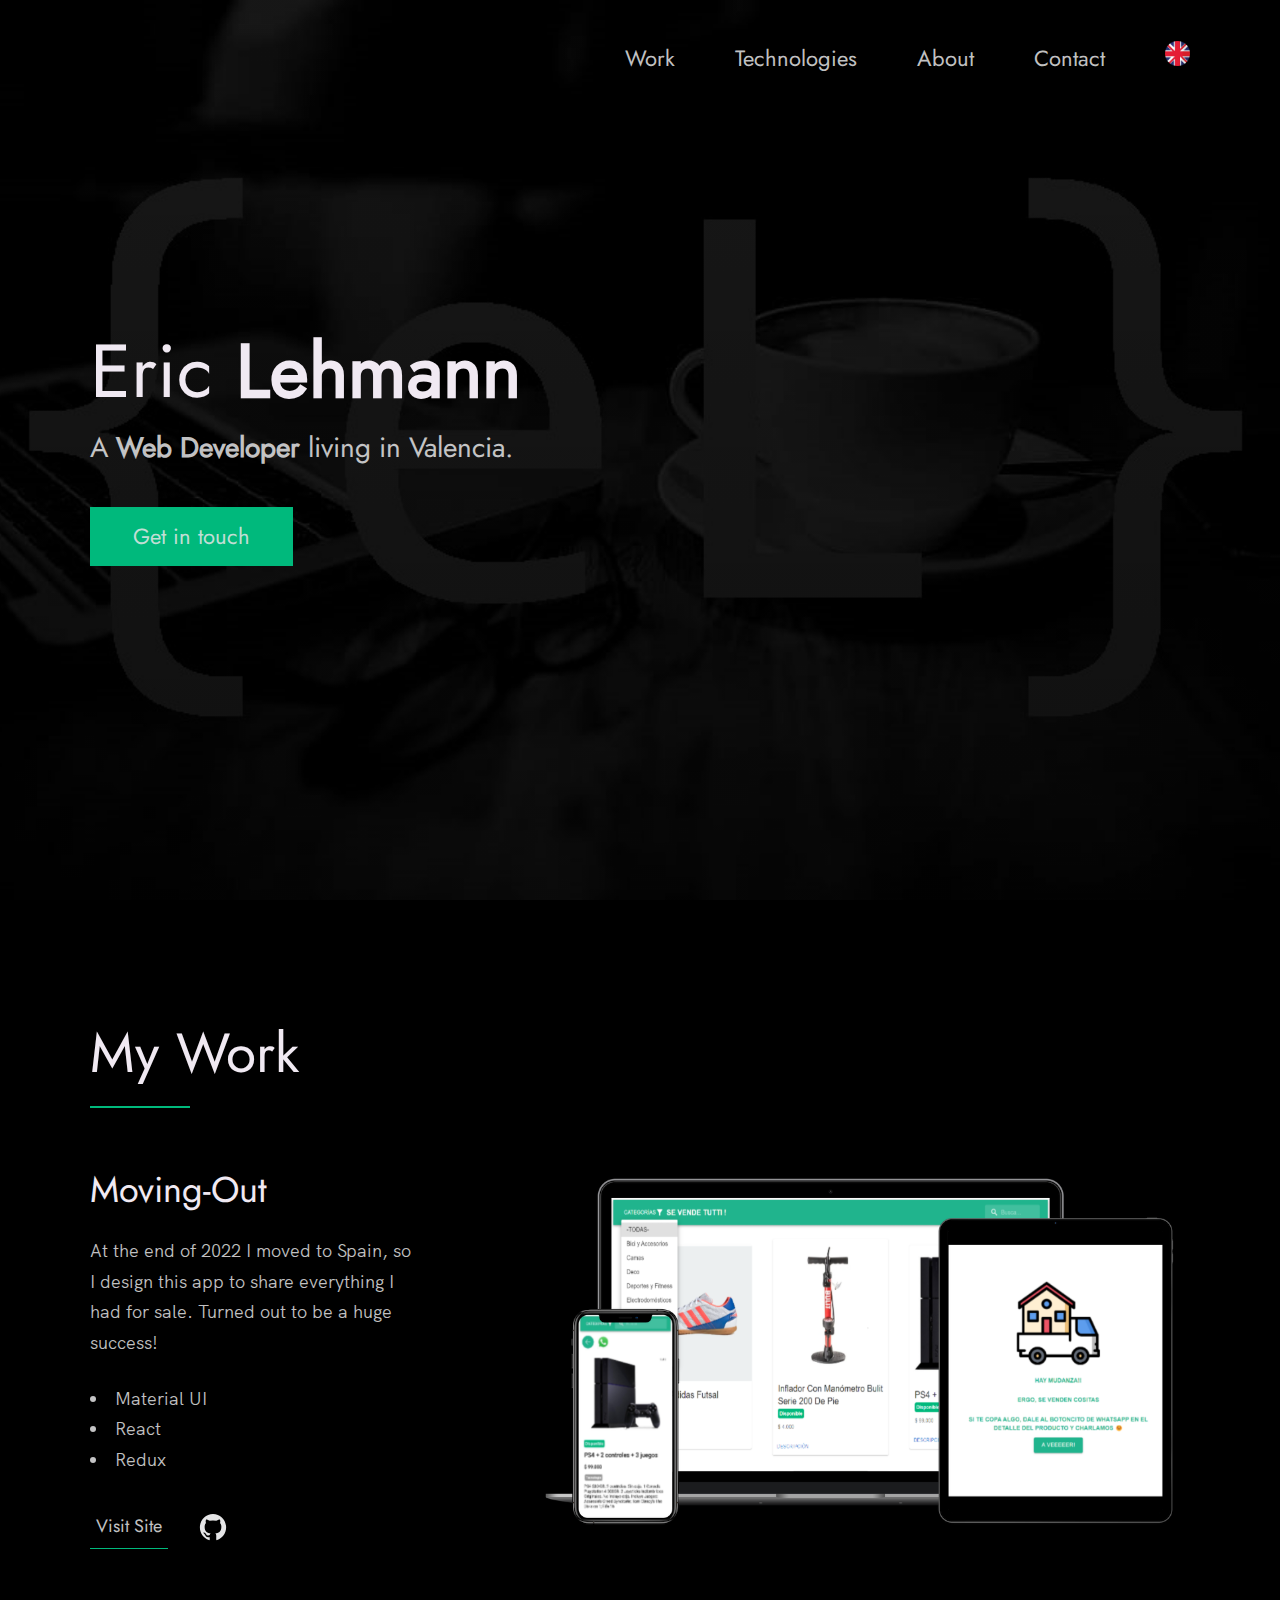
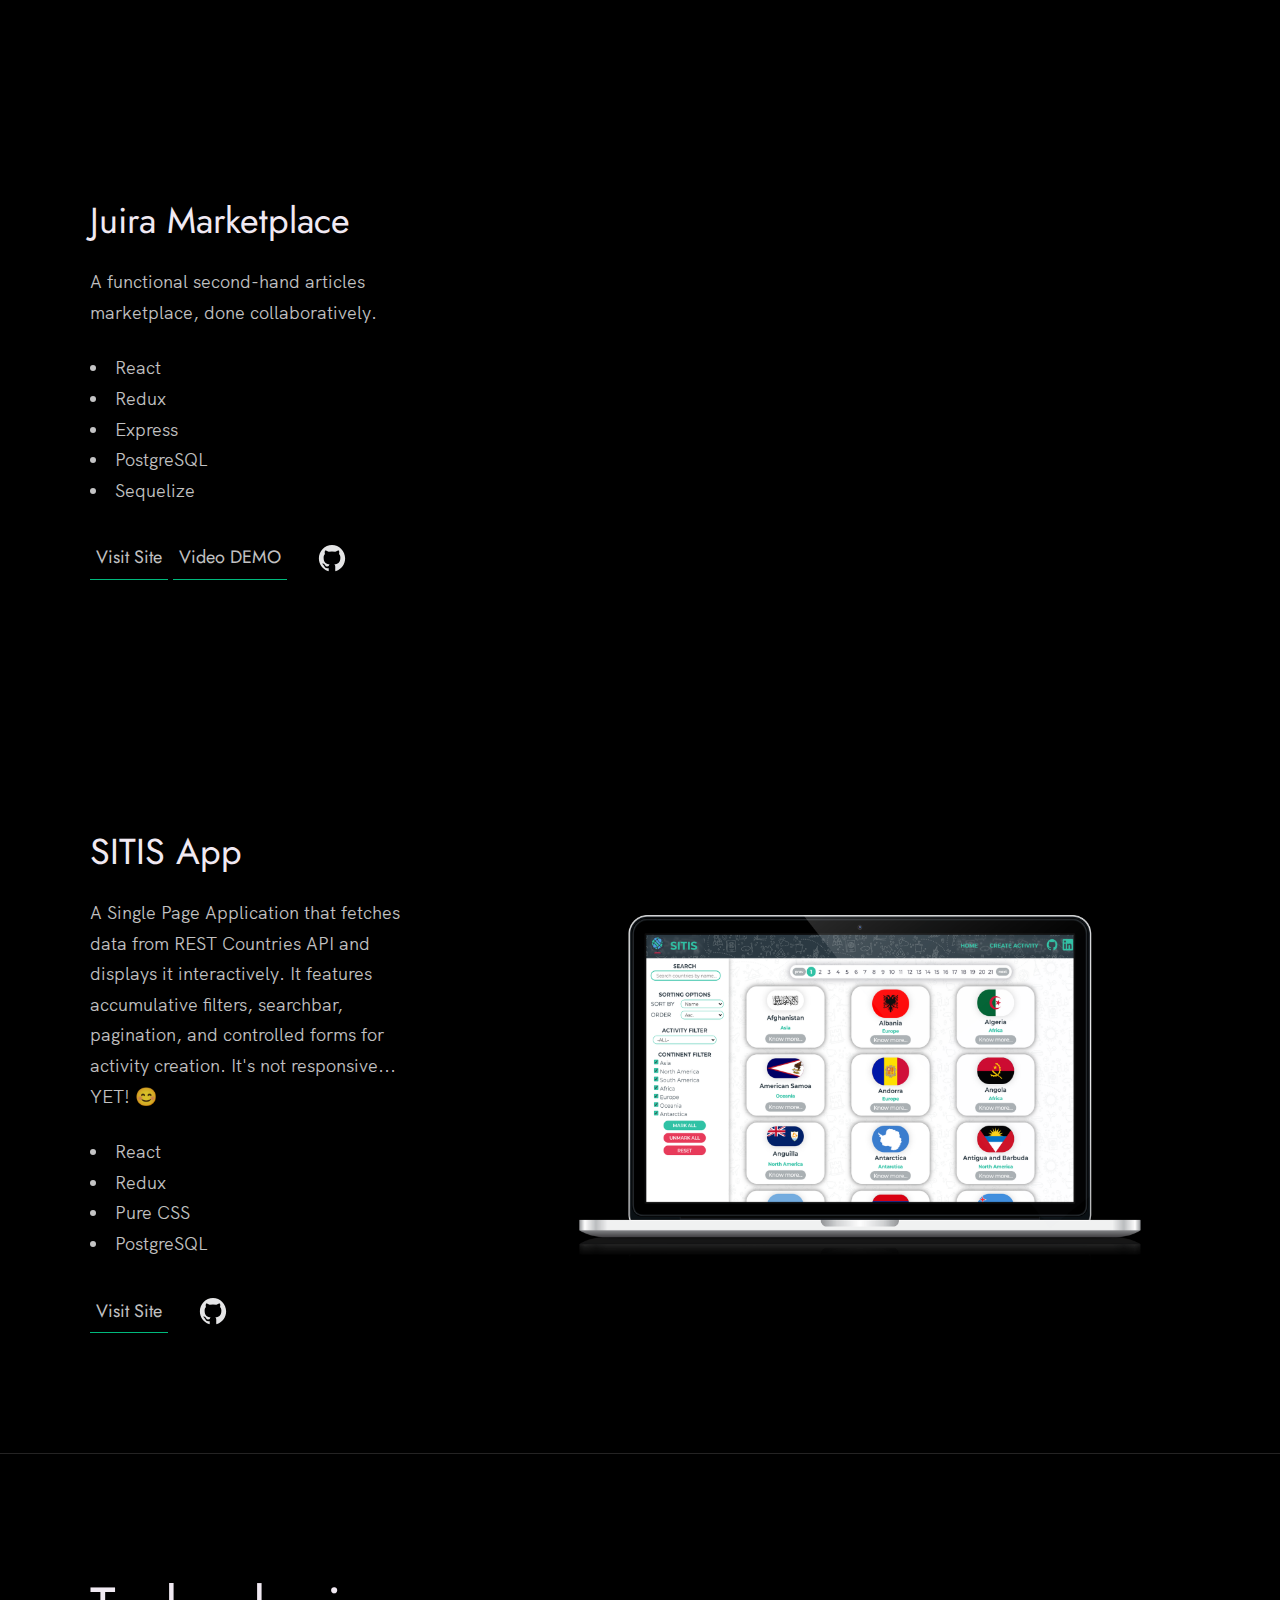
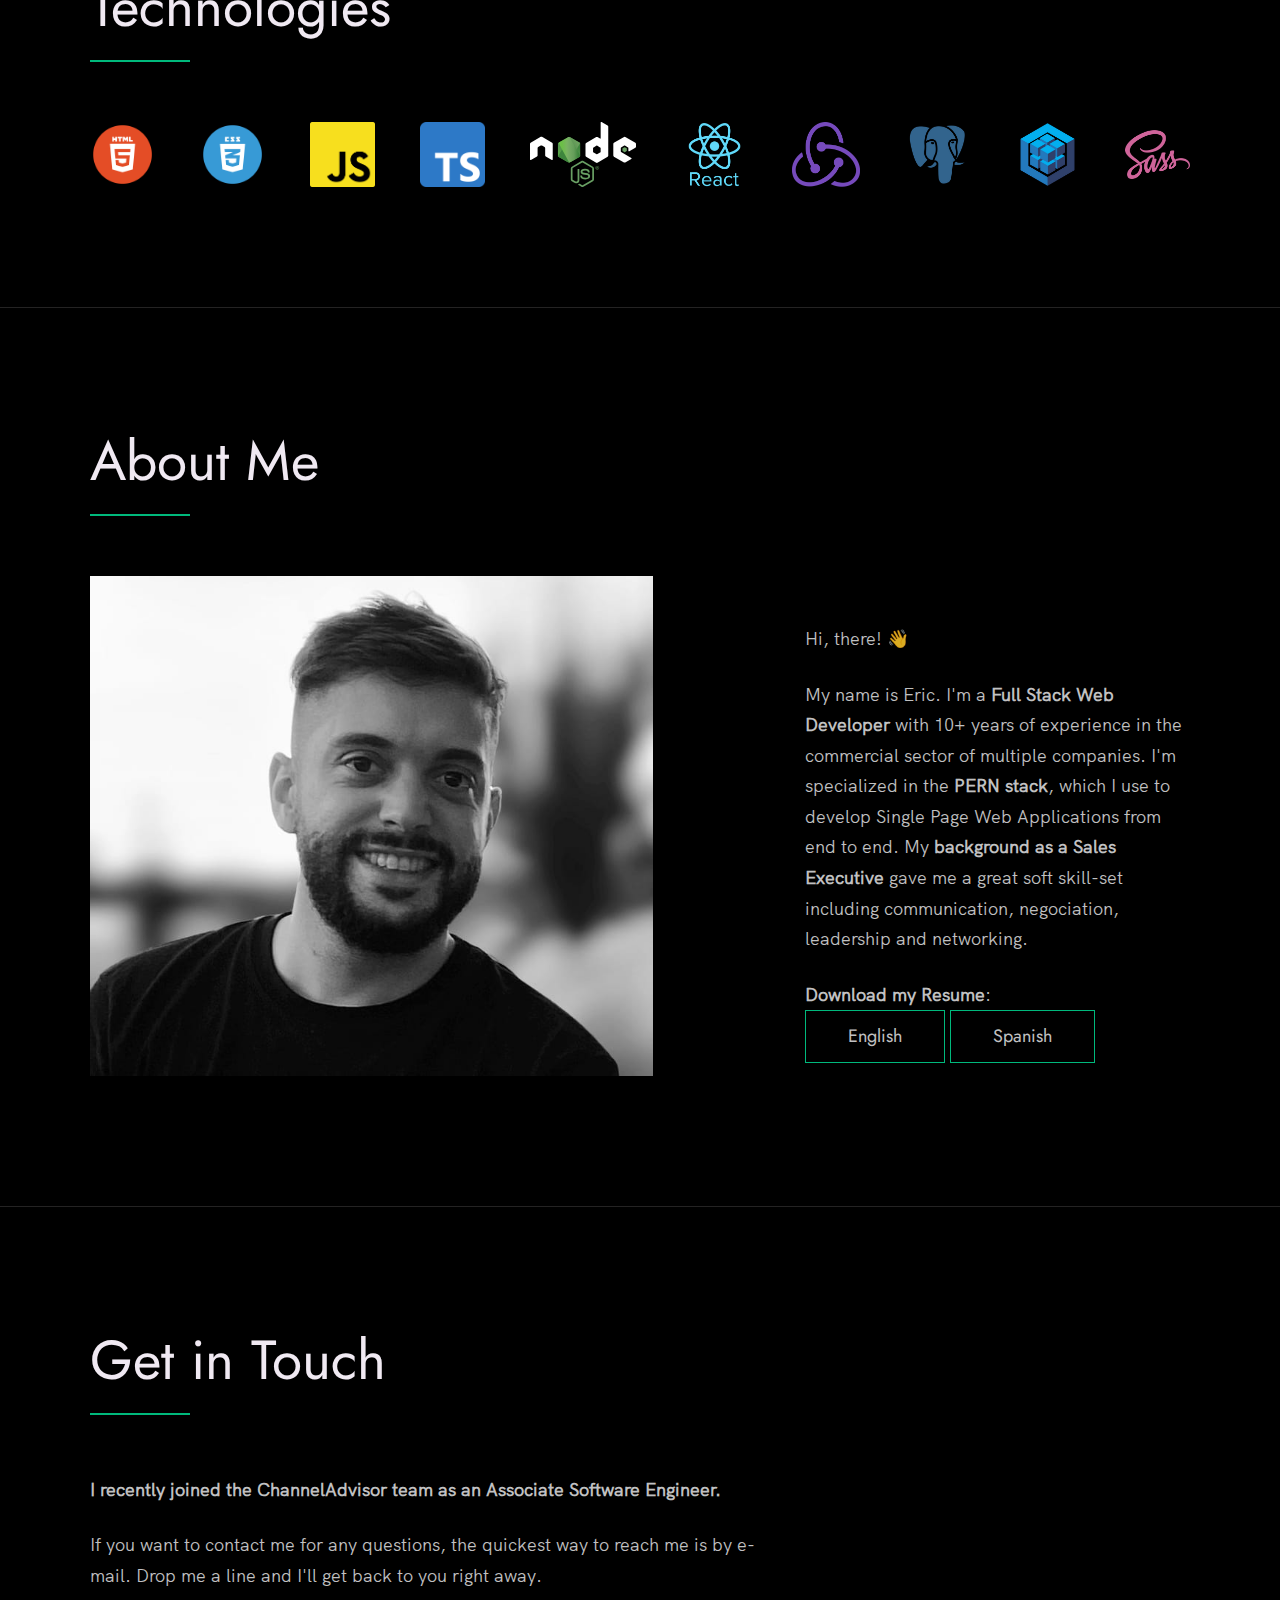
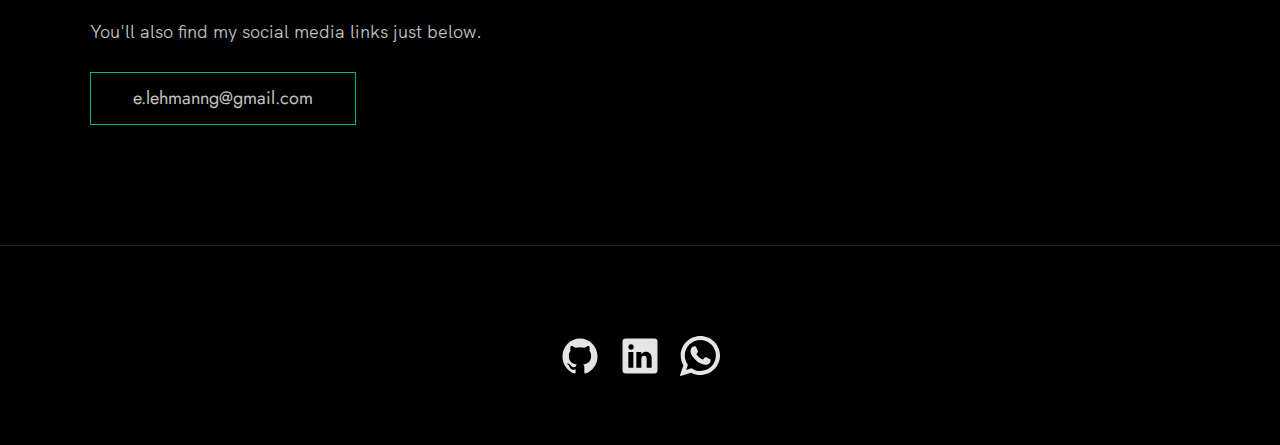
<file: index.html>
<!DOCTYPE html>
<html lang="en">

<head>
  <meta charset="UTF-8" />
  <meta name="viewport" content="width=device-width, initial-scale=1.0" />
  <link rel="shortcut icon" type="image/png" href="./images/favicon.png" />

  <title>
    Eric Lehmann | Devfolio.
  </title>

  <meta name="description" content="This is Eric's portfolio. A glimpse into who he is, what he does and loves.">
  <meta name="keywords"
    content="I'm Eric Lehmann, a junior full stack web developer soon to be based in Valencia, Spain. I'm currently living in Buenos Aires, Argentina.
  Fluent in english and spanish. I mainly code in Javascript, HTML and CSS, trained under the PERN Stack: PostgreSQL, Express, React and Node.js. Also, I've learnt other frameworks, libraries and tools such as redux, sass, Material UI, Firebase, and so on. " />
  <link rel="stylesheet" href="index.css" />
</head>

<body>

  <!-- ***** Header ***** -->

  <header class="header" role="banner" id="top">
    <div class="row">
      <nav class="nav" role="navigation">
        <ul class="nav__items">
          <li class="nav__item"><a href="#work" class="nav__link">Work</a></li>
          <li class="nav__item"><a href="#technologies" class="nav__link">Technologies</a></li>
          <li class="nav__item">
            <a href="#about" class="nav__link">About</a>
          </li>
          <li class="nav__item">
            <a href="#contact" class="nav__link">Contact</a>
          </li>
          <!-- <li class="nav__item">
            <a href="#socialLinks" class="nav__link">Social</a>
          </li> -->
          <li class="nav__item">
            <a href="esp.html" class="nav__link"><img src="./images/eng.png" class="flag_icon" alt="english"></a>
          </li>
        </ul>
      </nav>
    </div>
    <div class="header__text-box row">
      <div class="header__text">
        <h1 class="heading-primary">
          <span>Eric <b>Lehmann</b></span>
        </h1>
        <p>A <b>Web Developer</b> living in Valencia.</p>
        <a href="#contact" class="btn btn--pink">Get in touch</a>
      </div>
    </div>
  </header>

  <main role="main" class="main">

    <!-- ***** Work ***** -->

    <section class="work" id="work">
      <div class="row">
        <h2>My Work</h2>
        <div class="work__boxes">


          <div class="work__box">
            <div class="work__text">
              <h3>Moving-Out</h3>
              <p>
                At the end of 2022 I moved to Spain, so I design this app to share everything I had for sale. Turned out
                to be a huge success!
              </p>
              <ul class="work__list">
                <li>Material UI</li>
                <li>React</li>
                <li>Redux</li>
              </ul>

              <div class="work__links">
                <a href="https://moving-out.vercel.app/#/" target="_blank" class="link__text">
                  Visit Site
                </a>
                <a href="https://github.com/elehmann92/off_the_rust/" title="View Source Code" target="_blank">
                  <img src="./images/github.svg" class="work__code" alt="GitHub">
                </a>
              </div>
            </div>
            <div class="work__image-box">
              <img src="./images/Moving-out.png" class="work__image" alt="Moving Out" />
            </div>
          </div>

          <div class="work__box">
            <div class="work__text">
              <h3>Juira Marketplace</h3>
              <p>
                A functional second-hand articles marketplace, done collaboratively.
              </p>
              <ul class="work__list">
                <li>React</li>
                <li>Redux</li>
                <li>Express</li>
                <li>PostgreSQL</li>
                <li>Sequelize</li>
              </ul>

              <div class="work__links">
                <a href="https://juira-market-git-developmentv2-elehmann92.vercel.app/" target="_blank"
                  class="link__text">
                  Visit Site
                </a>
                <span>&nbsp;</span>
                <a href="https://www.youtube.com/watch?v=CKKNUnyKdVk&t=1s" target="_blank" class="link__text">
                  Video DEMO
                </a>

                <a href="https://github.com/elehmann92/PF-Henry-PT07G06-BACK" title="View Source Code" target="_blank">
                  <img src="./images/github.svg" class="work__code" alt="GitHub">
                </a>
              </div>
            </div>
            <!-- <div class="work__image-box">
              <img src="./images/Juira Preview.png" class="work__image" alt="Project 1" />
            </div> -->
            <div class="work__video-box">
              <iframe width="560" height="315" src="https://www.youtube.com/embed/CKKNUnyKdVk" frameborder="0"
                allow="autoplay; encrypted-media" allowfullscreen></iframe>
            </div>
          </div>

          <div class="work__box">
            <div class="work__text">
              <h3>SITIS App</h3>
              <p>
                A Single Page Application that fetches data from REST Countries API and displays it interactively.
                It features accumulative filters, searchbar, pagination, and controlled forms for activity creation.
                It's not responsive... YET! 😊
              </p>
              <ul class="work__list">
                <li>React</li>
                <li>Redux</li>
                <li>Pure CSS</li>
                <li>PostgreSQL</li>
              </ul>

              <div class="work__links">
                <a href="https://pi-countries-elehmann.vercel.app/" target="_blank" class="link__text">
                  Visit Site
                </a>
                <a href="https://github.com/elehmann92/PI-COUNTRIES-FRONT" title="View Source Code" target="_blank">
                  <img src="./images/github.svg" class="work__code" alt="GitHub">
                </a>
              </div>
            </div>
            <div class="work__image-box">
              <img src="./images/sitis_preview.png" class="work__image" alt="Project 1" />
            </div>
          </div>

          <!-- <div class="work__box">
            <div class="work__text">
              <h3>Notificator</h3>
              <p>
                Lorem ipsum dolor sit amet consectetur adipisicing elit. Quod,
                eius.
              </p>
              <ul class="work__list">
                <li>React</li>
                <li>Next.js</li>
                <li>Node</li>
                <li>MongoDB</li>
              </ul>

              <div class="work__links">
                <a href="#" class="link__text">
                  Visit Site <span>&rarr;</span>
                </a>
                <a href="#">
                  <img src="./images/github.svg" class="work__code" title="View Source Code" alt="GitHub">
                </a>
              </div>
            </div>
            <div class="work__image-box">
              <img src="./images/" class="work__image" alt="" />
            </div>
          </div> -->
        </div>
      </div>
    </section>

    <!-- ***** technologies ***** -->

    <section class="technology" id="technologies">
      <div class="row">
        <h2>Technologies</h2>
        <div class="technology__logos">
          <img src="./images/html logo.webp" class="technology__logo" alt="html" />
          <img src="./images/css logo.webp" class="technology__logo" alt="css" />
          <img src="./images/javascript.png" class="technology__logo" alt="javascript" />
          <img src="./images/typescript.png" class="technology__logo" alt="typescript" />
          <img src="./images/node white.svg" class="technology__logo" alt="node.js" />
          <img src="./images/react.webp" class="technology__logo" alt="react" />
          <img src="./images/redux.png" class="technology__logo" alt="redux" />
          <img src="./images/postgre.webp" class="technology__logo" alt="PostgreSQL" />
          <img src="./images/sequelize iso.webp" class="technology__logo" alt="sequelize" />
          <img src="./images/sass.webp" class="technology__logo" alt="sass" />
        </div>
      </div>
    </section>

    <!-- ***** About ***** -->

    <section class="about" id="about">
      <div class="row">
        <h2>About Me</h2>
        <div class="about__content">
          <div class="about__text">
            <p>
              Hi, there! 👋
            </p>
            <p>
              My name is Eric. I'm a <b>Full Stack Web Developer</b> with 10+ years of experience in the commercial
              sector of multiple companies.
              I'm specialized in the <b>PERN stack</b>, which I use to develop Single Page Web Applications from end to
              end.
              My <b>background as a Sales Executive</b> gave me a great soft skill-set including communication,
              negociation, leadership and networking.
            </p>
            <div><b>Download my Resume</b>:</div>
            <a href="./assets/V2 Tech Resume English 2023 - Eric Lehmann.pdf" class="btn"
              download="Eric_Lehmann_Resume_ENG">English</a>
            <a href="./assets/V2 Eric Lehmann - Tech CV Español 2023.pdf" class="btn"
              download="Eric_Lehmann_Resume_SPA">Spanish</a>
          </div>

          <div class="about__photo-container">
            <img class="about__photo" src="./images/Eric BYN.jpeg" alt="Eric Lehmann" />
          </div>
        </div>
      </div>
    </section>
  </main>

  <!-- ***** Contact ***** -->

  <section class="contact" id="contact">
    <div class="row">
      <h2>Get in Touch</h2>
      <div class="contact__info">
        <p><b>I recently joined the ChannelAdvisor team as an Associate Software Engineer.</b></p>
        <p>
          If you want to contact me for any questions, the quickest way to reach me is by e-mail. Drop me a line and I'll get back to you right away.
        </p>
        <p>
          You'll also find my social media links just below.
        </p>
        <a href="mailto:e.lehmanng@gmail.com" class="btn">e.lehmanng@gmail.com</a>
      </div>
    </div>
  </section>

  <!-- ***** Footer ***** -->

  <footer role="contentinfo" class="footer" id="socialLinks">
    <div class="row">
      <ul class="footer__social-links">
        <!-- <li class="footer__social-link-item">
          <a href="https://twitter.com/equitooo" title="Link Twitter" target="_blank">
            <img src="./images/twitter.svg" class="footer__social-image" alt="Twitter">
          </a>
        </li> -->
        <li class="footer__social-link-item">
          <a href="https://github.com/elehmann92" title="Link Github" target="_blank">
            <img src="./images/github.svg" class="footer__social-image" alt="Github">
          </a>
        </li>
        <!-- <li class="footer__social-link-item">
          <a href="https://codepen.io/" title="Link to Codepen Profile">
            <img src="./images/codepen.svg" class="footer__social-image" alt="Codepen">
          </a>
        </li> -->
        <li class="footer__social-link-item">
          <a href="https://www.linkedin.com/in/eric-lehmann-g/?locale=en_US/" title="Link Linkedin" target="_blank">
            <img src="./images/linkedin.svg" title="Link to Linkedin Profile" class="footer__social-image"
              alt="Linkedin">
          </a>
        </li>
        <li class="footer__social-link-item">
          <a href="https://wa.me/34624672099" title="Link Whatsapp" target="_blank">
            <img src="./images/whatsapp.svg" class="footer__social-image" alt="Whatsapp">
          </a>
        </li>
      </ul>
    </div>
  </footer>

  <a href="#top" class="back-to-top" title="Back to Top">
    <img src="./images/arrow-up.svg" alt="Back to Top" class="back-to-top__image" />
  </a>
  <script src="./index.js"></script>
</body>

</html>
</file>
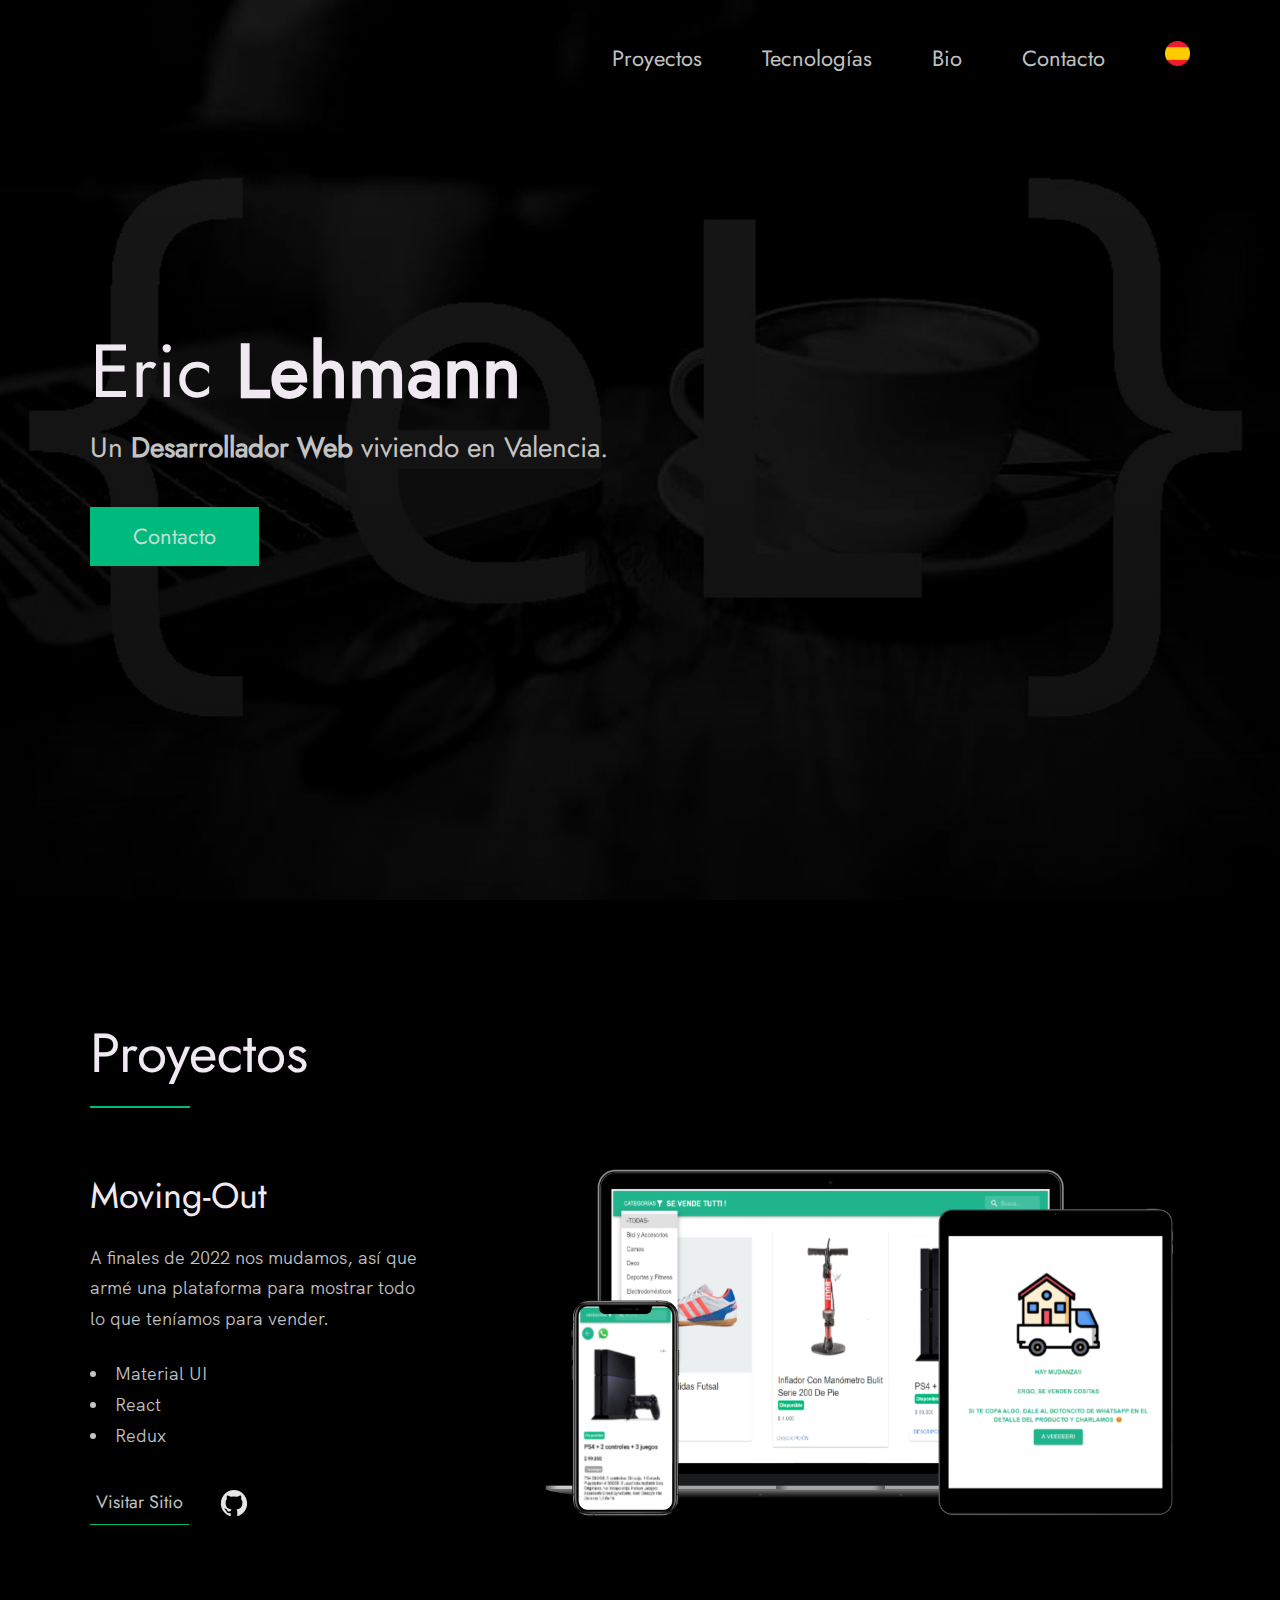
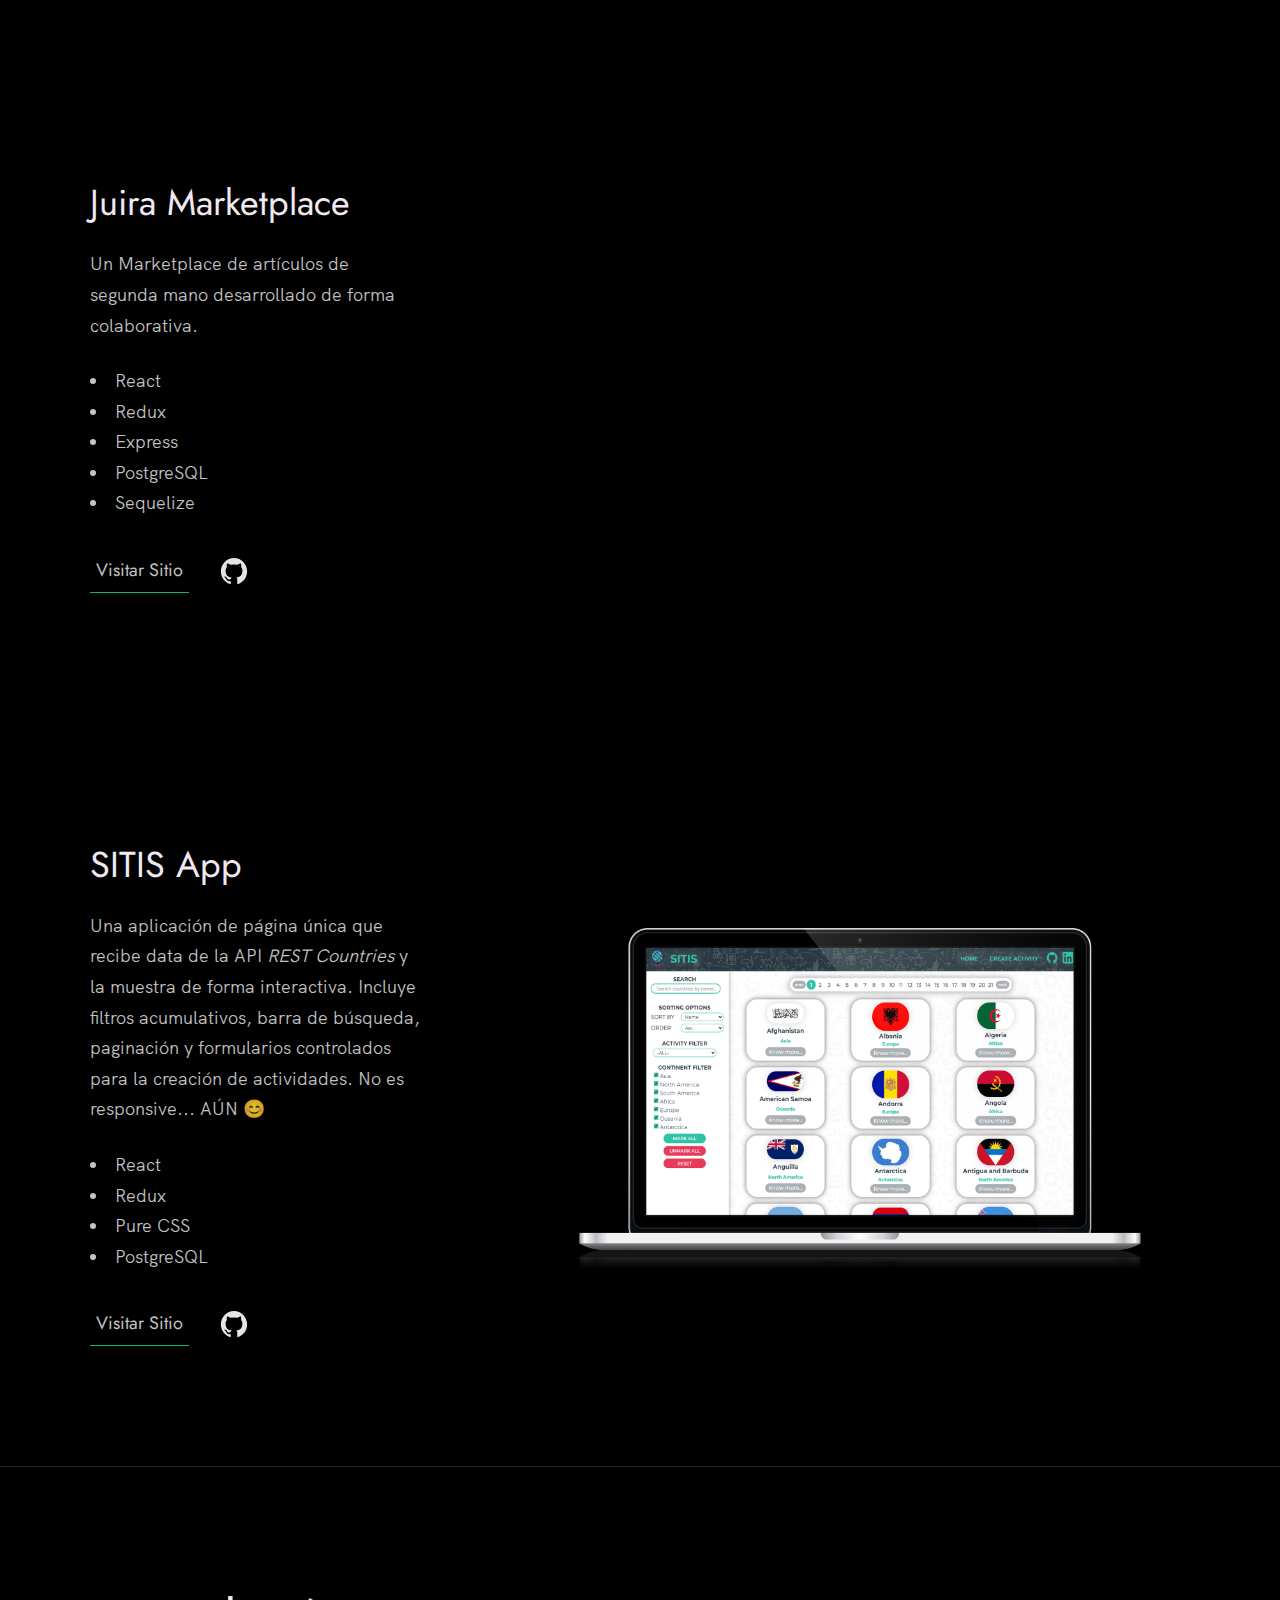
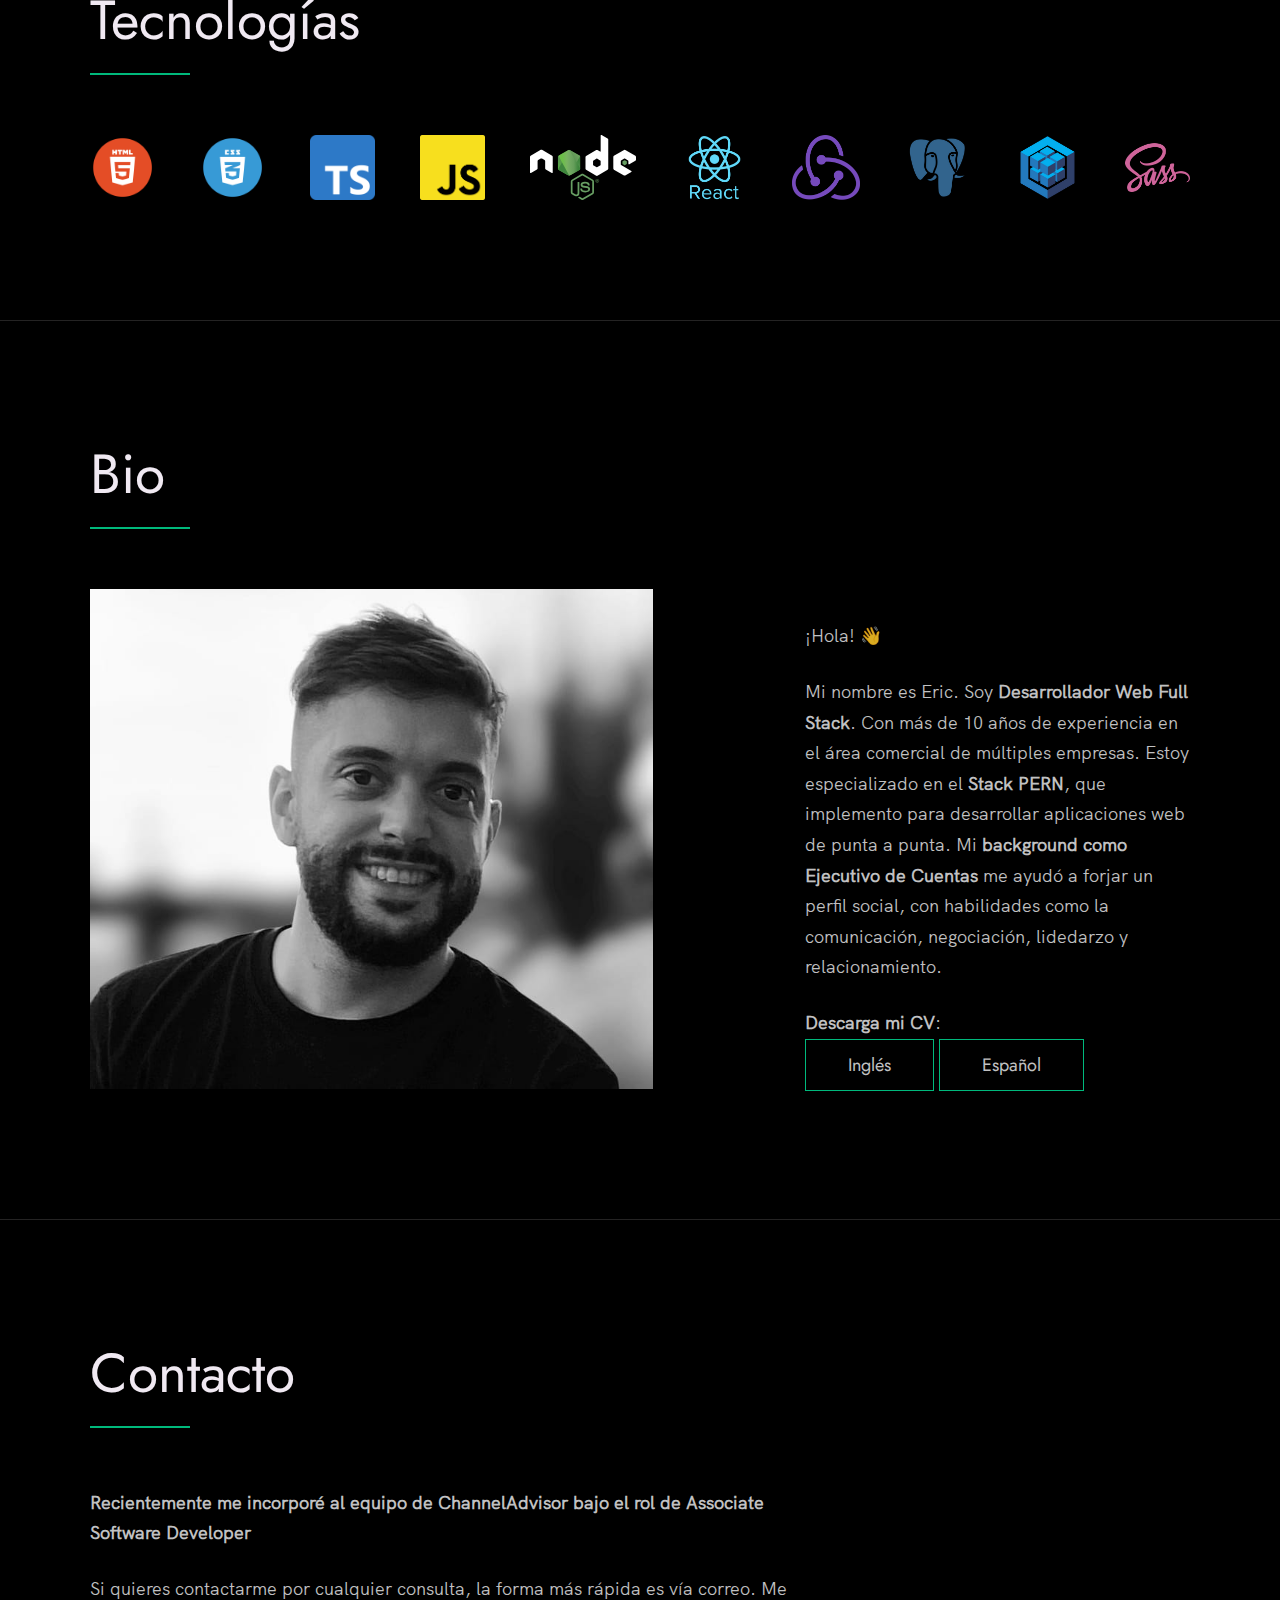
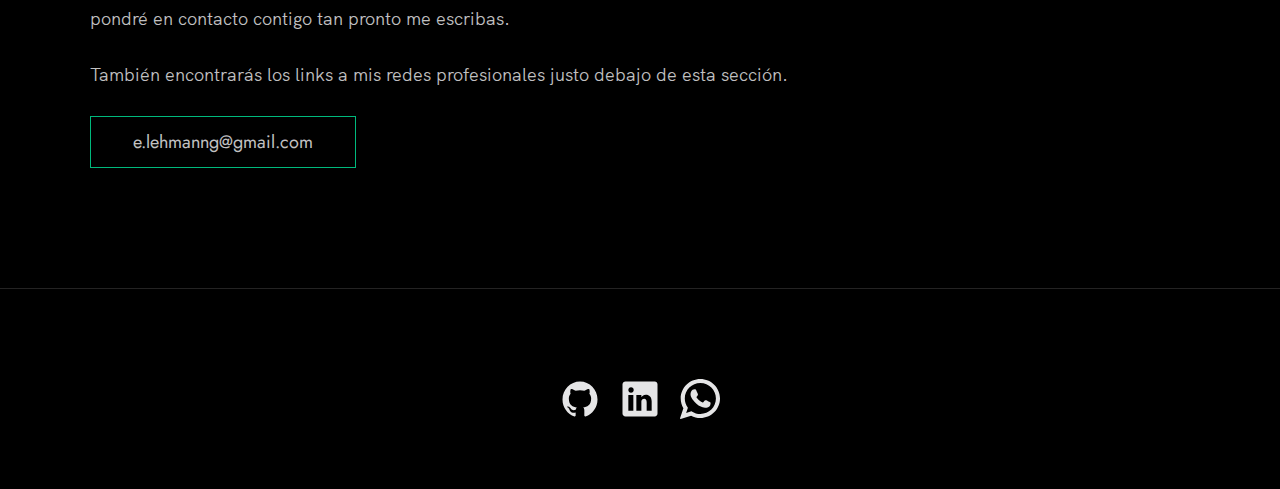
<file: esp.html>
<!DOCTYPE html>
<html lang="en">

<head>
  <meta charset="UTF-8" />
  <meta name="viewport" content="width=device-width, initial-scale=1.0" />
  <link rel="shortcut icon" type="image/png" href="./images/favicon.png" />

  <title>
    Eric Lehmann | Devfolio.
  </title>

  <meta name="description" content="This is Eric's portfolio. A glimpse into who he is, what he does and loves.">
  <meta name="keywords"
    content="I'm Eric Lehmann, a junior full stack web developer living in Valencia, Spain.
  Fluent in english and spanish. I mainly code in Javascript, TypeScript, NodeJS, HTML and CSS, trained under the PERN Stack: PostgreSQL, Express, React and Node.js. Also, I've learnt other frameworks, libraries and tools such as redux, sass, Material UI, Firebase, and so on. " />
  <link rel="stylesheet" href="index.css" />
</head>

<body>

  <!-- ***** Header ***** -->

  <header class="header" role="banner" id="top">
    <div class="row">
      <nav class="nav" role="navigation">
        <ul class="nav__items">
          <li class="nav__item"><a href="#work" class="nav__link">Proyectos</a></li>
          <li class="nav__item"><a href="#technologies" class="nav__link">Tecnologías</a></li>
          <li class="nav__item">
            <a href="#about" class="nav__link">Bio</a>
          </li>
          <li class="nav__item">
            <a href="#contact" class="nav__link">Contacto</a>
          </li>
          <!-- <li class="nav__item">
            <a href="#socialLinks" class="nav__link">Social</a>
          </li> -->
          <li class="nav__item">
            <a href="index.html" class="nav__link"><img src="./images/spa.png" class="flag_icon" alt="spanish"></a>
          </li>
        </ul>
      </nav>
    </div>
    <div class="header__text-box row">
      <div class="header__text">
        <h1 class="heading-primary">
          <span>Eric <b>Lehmann</b></span>
        </h1>
        <p>Un <b>Desarrollador Web</b> viviendo en Valencia.</p>
        <a href="#contact" class="btn btn--pink">Contacto</a>
      </div>
    </div>
  </header>

  <main role="main" class="main">

    <!-- ***** Work ***** -->

    <section class="work" id="work">
      <div class="row">
        <h2>Proyectos</h2>
        <div class="work__boxes">

          <div class="work__box">
            <div class="work__text">
              <h3>Moving-Out</h3>
              <p>
                A finales de 2022 nos mudamos, así que armé una plataforma para mostrar todo lo que teníamos para
                vender.
              </p>
              <ul class="work__list">
                <li>Material UI</li>
                <li>React</li>
                <li>Redux</li>
              </ul>

              <div class="work__links">
                <a href="https://moving-out.vercel.app/#/" target="_blank" class="link__text">
                  Visitar Sitio
                </a>
                <a href="https://github.com/elehmann92/off_the_rust/" title="View Source Code" target="_blank">
                  <img src="./images/github.svg" class="work__code" alt="GitHub">
                </a>
              </div>
            </div>
            <div class="work__image-box">
              <img src="./images/Moving-out.png" class="work__image" alt="Moving Out" />
            </div>
          </div>

          <div class="work__box">
            <div class="work__text">
              <h3>Juira Marketplace</h3>
              <p>
                Un Marketplace de artículos de segunda mano desarrollado de forma colaborativa.
              </p>
              <ul class="work__list">
                <li>React</li>
                <li>Redux</li>
                <li>Express</li>
                <li>PostgreSQL</li>
                <li>Sequelize</li>
              </ul>

              <div class="work__links">
                <a href="https://juira-market-git-developmentv2-elehmann92.vercel.app/" target="_blank"
                  class="link__text">
                  Visitar Sitio
                </a>
                <a href="https://github.com/elehmann92/PF-Henry-PT07G06-BACK" title="View Source Code" target="_blank">
                  <img src="./images/github.svg" class="work__code" alt="GitHub">
                </a>
              </div>
            </div>
            <!-- <div class="work__image-box">
              <img src="./images/Juira Preview.png" class="work__image" alt="Project 1" />
            </div> -->
            <div class="work__video-box">
              <iframe width="560" height="315" src="https://www.youtube.com/embed/CKKNUnyKdVk" frameborder="0"
                allow="autoplay; encrypted-media" allowfullscreen></iframe>
            </div>
          </div>

          <div class="work__box">
            <div class="work__text">
              <h3>SITIS App</h3>
              <p>
                Una aplicación de página única que recibe data de la API <i>REST Countries</i> y la muestra de forma
                interactiva.
                Incluye filtros acumulativos, barra de búsqueda, paginación y formularios controlados para la creación
                de actividades.
                No es responsive... AÚN 😊
              </p>
              <ul class="work__list">
                <li>React</li>
                <li>Redux</li>
                <li>Pure CSS</li>
                <li>PostgreSQL</li>
              </ul>

              <div class="work__links">
                <a href="https://pi-countries-elehmann.vercel.app/" target="_blank" class="link__text">
                  Visitar Sitio
                </a>
                <a href="https://github.com/elehmann92/PI-COUNTRIES-FRONT" title="View Source Code" target="_blank">
                  <img src="./images/github.svg" class="work__code" alt="GitHub">
                </a>
              </div>
            </div>
            <div class="work__image-box">
              <img src="./images/sitis_preview.png" class="work__image" alt="Project 1" />
            </div>
          </div>

          <!-- <div class="work__box">
            <div class="work__text">
              <h3>Notificator</h3>
              <p>
                Lorem ipsum dolor sit amet consectetur adipisicing elit. Quod,
                eius.
              </p>
              <ul class="work__list">
                <li>React</li>
                <li>Next.js</li>
                <li>Node</li>
                <li>MongoDB</li>
              </ul>

              <div class="work__links">
                <a href="#" class="link__text">
                  Visit Site <span>&rarr;</span>
                </a>
                <a href="#">
                  <img src="./images/github.svg" class="work__code" title="View Source Code" alt="GitHub">
                </a>
              </div>
            </div>
            <div class="work__image-box">
              <img src="./images/" class="work__image" alt="" />
            </div>
          </div> -->
        </div>
      </div>
    </section>

    <!-- ***** technologies ***** -->

    <section class="technology" id="technologies">
      <div class="row">
        <h2>Tecnologías</h2>
        <div class="technology__logos">
          <img src="./images/html logo.webp" class="technology__logo" alt="html" />
          <img src="./images/css logo.webp" class="technology__logo" alt="css" />
          <img src="./images/typescript.png" class="technology__logo" alt="typescript" />
          <img src="./images/javascript.png" class="technology__logo" alt="javascript" />
          <img src="./images/node white.svg" class="technology__logo" alt="node.js" />
          <img src="./images/react.webp" class="technology__logo" alt="react" />
          <img src="./images/redux.png" class="technology__logo" alt="redux" />
          <img src="./images/postgre.webp" class="technology__logo" alt="PostgreSQL" />
          <img src="./images/sequelize iso.webp" class="technology__logo" alt="sequelize" />
          <img src="./images/sass.webp" class="technology__logo" alt="sass" />
        </div>
      </div>
    </section>

    <!-- ***** About ***** -->

    <section class="about" id="about">
      <div class="row">
        <h2>Bio</h2>
        <div class="about__content">
          <div class="about__text">
            <p>
              ¡Hola! 👋
            </p>
            <p>
              Mi nombre es Eric. Soy <b>Desarrollador Web Full Stack</b>. Con más de 10 años de experiencia en el área
              comercial de múltiples empresas.
              Estoy especializado en el <b>Stack PERN</b>, que implemento para desarrollar aplicaciones web de punta a
              punta.
              Mi <b>background como Ejecutivo de Cuentas</b> me ayudó a forjar un perfil social, con habilidades como la
              comunicación, negociación, lidedarzo y relacionamiento.
            </p>
            <div><b>Descarga mi CV</b>:</div>
            <a href="./assets/V2 Tech Resume English 2023 - Eric Lehmann.pdf" class="btn"
              download="Eric_Lehmann_Resume_ENG">Inglés</a>
            <a href="./assets/V2 Eric Lehmann - Tech CV Español 2023.pdf" class="btn"
              download="Eric_Lehmann_Resume_SPA">Español</a>
          </div>

          <div class="about__photo-container">
            <img class="about__photo" src="./images/Eric BYN.jpeg" alt="Eric Lehmann" />
          </div>
        </div>
      </div>
    </section>
  </main>

  <!-- ***** Contact ***** -->

  <section class="contact" id="contact">
    <div class="row">
      <h2>Contacto</h2>
      <div class="contact__info">
        <p><b>Recientemente me incorporé al equipo de ChannelAdvisor bajo el rol de Associate Software Developer</b></p>
        <p>
          Si quieres contactarme por cualquier consulta, la forma más rápida es vía correo. Me pondré en contacto contigo tan pronto me escribas.
        </p>
        <p>
          También encontrarás los links a mis redes profesionales justo debajo de esta sección.
        </p>
        <a href="mailto:e.lehmanng@gmail.com" class="btn">e.lehmanng@gmail.com</a>
      </div>
    </div>
  </section>

  <!-- ***** Footer ***** -->

  <footer role="contentinfo" class="footer" id="socialLinks">
    <div class="row">
      <ul class="footer__social-links">
        <!--         <li class="footer__social-link-item">
          <a href="https://twitter.com/equitooo" title="Link Twitter" target="_blank">
            <img src="./images/twitter.svg" class="footer__social-image" alt="Twitter">
          </a>
        </li> -->
        <li class="footer__social-link-item">
          <a href="https://github.com/elehmann92" title="Link Github" target="_blank">
            <img src="./images/github.svg" class="footer__social-image" alt="Github">
          </a>
        </li>
        <!-- <li class="footer__social-link-item">
          <a href="https://codepen.io/" title="Link to Codepen Profile">
            <img src="./images/codepen.svg" class="footer__social-image" alt="Codepen">
          </a>
        </li> -->
        <li class="footer__social-link-item">
          <a href="https://www.linkedin.com/in/eric-lehmann-g/?locale=en_US/" title="Link Linkedin" target="_blank">
            <img src="./images/linkedin.svg" title="Link to Linkedin Profile" class="footer__social-image"
              alt="Linkedin">
          </a>
        </li>
        <li class="footer__social-link-item">
          <a href="https://wa.me/34624672099" title="Link Whatsapp" target="_blank">
            <img src="./images/whatsapp.svg" class="footer__social-image" alt="Whatsapp">
          </a>
        </li>
      </ul>
    </div>
  </footer>

  <a href="#top" class="back-to-top" title="Back to Top">
    <img src="./images/arrow-up.svg" alt="Back to Top" class="back-to-top__image" />
  </a>
  <script src="./index.js"></script>
</body>

</html>
</file>
<file: index.css>
/* --------------------------------------- */
/* ----- Basic Setup ----- */
/* --------------------------------------- */

@font-face {
    font-family: 'Hk Grotesk';
    font-style: normal;
    font-weight: 400;
    src: url('./fonts/HKGrotesk-Regular.woff') format('woff');
}

@font-face {
    font-family: 'Jost';
    font-style: normal;
    font-weight: 400;
    src: url('./fonts/Jost-Regular.ttf') format('woff');
}

* {
    margin: 0;
    padding: 0;
    box-sizing: inherit;
}

:root {
    --font-size-small: 1.8rem;
    --font-size-normal: 2.2rem;
    --font-size-medium: 2.8rem;
    --font-size-medium-1: 3.6rem;
    --font-size-large: 5.5rem;
    --font-size-huge: 7.5rem;
    --font-stack: 'Hk Grotesk', sans-serif;

    --line-height-normal: 1.7;
    --line-height-small: 1.2;

    --black: #000;
    --pink: #00b97c;
    --white: #f0e9f2;
    --white-1: #e5e5e6da;


    --container-max-width: 1180px;
    --container-normal-width: 800px;
    --container-medium-width: 700px; 
    --container-small-width: 500px;

    --gutter-huge: 12rem;
    --gutter-medium: 6rem;
    --gutter-normal: 3rem;
    --gutter-small-1: 2.5rem;
    --gutter-small: 2rem;

    --border-light: 1px solid rgb(36, 35, 35);
}

html {
    font-size: 62.5%; /* (16/10)*100 = 62.5% => 1rem = 10px */
    box-sizing: border-box;
    scroll-behavior: smooth;
}

@media(max-width: 1000px) {
    html {
        font-size: 52%;
    }
}

body {
    font-size: var(--font-size-small);
    font-family: var(--font-stack);
    font-weight: 400;
    color: var(--white-1);
    line-height: var(--line-height-normal);
    background: var(--black);
    overflow-x: hidden;
}

.row {
    max-width: var(--container-max-width);
    margin: 0 auto;
}

@media(max-width: 1340px) {
    .row {
        max-width: 1100px;
    }
}

@media(max-width: 1240px) {
    .row {
        padding: 0 var(--gutter-medium);
    }
}

@media(max-width: 600px) {
    .row {
        padding: 0 var(--gutter-normal);
    }
}

@media(max-width: 600px) {
    .row {
        padding: 0 var(--gutter-small);
    }
}

section {
    padding: var(--gutter-huge) 0;
    border-bottom: var(--border-light);
}

img {
    object-fit: contain;
    max-width: 100%;
}

/* --------------------------------------- */
/* ----- Headlines and Paragraphs ----- */
/* --------------------------------------- */

h1,
h2,
h3 {
    font-family: 'Jost', sans-serif;
    font-weight: 400;
    line-height: var(--line-height-small);
    color: var(--white);
}

.heading-primary {
    line-height: 1;
    font-size: var(--font-size-huge);
    font-weight: 400;
}

@media(max-width: 900px) {
    .heading-primary {
        font-size: 6.5rem;
    }
}

h2 {
    font-size: var(--font-size-large);
    margin-bottom: var(--gutter-medium);
}

h2::after {
    content: '';
    display: block;
    height: 2px;
    width: 10rem;
    background: var(--pink);
    margin: var(--gutter-small) 0;
}

h3 {
    font-size: var(--font-size-medium-1);
    margin-bottom: var(--gutter-small);
}

@media(max-width: 500px) {
    .heading-primary {
        font-size: var(--font-size-large);
    }

    h2 {
        font-size: var(--font-size-medium-1);
    }

    h3 {
        font-size: var(--font-size-medium);
    }
}

p {
    margin: var(--gutter-small-1) 0;
}

@media(max-width: 900px) {
    p { 
        max-width: var(--container-small-width);
    }
}

/* --------------------------------------- */
/* ----- Buttons and Links ----- */
/* --------------------------------------- */

a {
    color: var(--white);
    font-weight: 400;
    font-family: 'Jost', sans-serif;
    transition: all .2s;
    outline: 2px solid transparent;
}

::-moz-focus-inner {
    border: 0;
}

button:focus,
a:focus {
    outline: 2px solid var(--pink);
}

body:not(.user-is-tabbing) button:focus,
body:not(.user-is-tabbing) a:focus {
    outline: none;
}

.link:hover {
    color: var(--pink);
}

.btn {
    position: relative;
    display: inline-block;
    padding: 1rem 4.2rem;
    text-decoration: none;
    color: inherit;
    border: 1px solid  var(--pink);
    font-weight: 400;
}

.btn:focus {
    outline: none;
}

.btn::after {
    content: '';
    display: block;
    position: absolute;
    top: 0;
    left: 0;
    right: 100%;
    background: var(--white);
    height: 100%;
    z-index: -1;
    transition: all 0.2s cubic-bezier(1, 0.68, 0.16, 0.9);
}

.btn:hover::after,
.btn:focus::after {
    right: 0;
    background: var(--pink);
}

.btn--pink {
    background: var(--pink);
    transition: all 0.2s;
}

.btn--pink::after {
    display: none;
}

.btn--pink:hover,
.btn--pink:focus {
    background: transparent;
}

.link__text {
    position: relative;
    display: inline-block;
    padding: .6rem;
    color: inherit;
    text-decoration: none;
    border-bottom: 1px solid var(--pink);
}

.link__text::after {
    content: '';
    display: block;
    position: absolute;
    top: 0;
    left: 0;
    right: 100%;
    background: var(--white);
    height: 100%;
    z-index: -1;
    transition: all 0.2s cubic-bezier(1, 0.68, 0.16, 0.9);
}

.link__text:focus {
    outline: none;
}

.link__text:hover::after,
.link__text:focus:after {
    right: 0;
    background: var(--pink);
}

.link__text span {
    padding-left: 1rem;
    font-family: sans-serif;
}

/* ----- Back to Top ----- */

.back-to-top {
    position: fixed;
    bottom: 4rem;
    right: 4rem;
    display: flex;
    justify-content: center;
    align-items: center;
    height: 5.5rem;
    width: 5.5rem;
    background-color: var(--pink);
    border-radius: 50%;
    z-index: 10;
    visibility: hidden;
    transition: all .4s;
}

.back-to-top:hover {
    box-shadow: -2px 1px 54px 5px rgba(12,214,148,0.75);
    -webkit-box-shadow: -2px 1px 54px 5px rgba(12,214,148,0.75);
    -moz-box-shadow: -2px 1px 54px 5px rgba(12,214,148,0.75);
}

.back-to-top__image {
    height: 70%;
}

@media(max-width: 900px) {
    .back-to-top {
        right: 2rem;
    }
}

@media(max-width: 500px) {
    .back-to-top {
        right: 1rem;
    }
}

/* --------------------------------------- */
/* ----- Navigation ----- */
/* --------------------------------------- */

.nav {
    display: flex;
    justify-content: flex-end;
    padding: var(--gutter-normal) 0;
}

.nav__items {
    display: flex;
    list-style: none;
}

.nav__item:not(:last-child) {
    margin-right: var(--gutter-medium);
}

@media(max-width: 500px) {
    .nav {
        justify-content: center;
    }
}

@media(max-width: 480px) {
    .nav__item:not(:last-child) {
        margin-right: var(--gutter-normal);
    }
}

@media(max-width: 540px) {
    .nav {
        font-size: var(--font-size-small);
    }
}

.nav__link {
    position: relative;
    display: inline-block;
    padding: 1rem 0;
    text-decoration: none;
    color: inherit;
    transition: all .2s;
}

.nav__link::after {
    content: '';
    position: absolute;
    bottom: 0;
    left: 0;
    right: 100%;
    display: inline-block;
    height: 1rem;
    background: var(--white);
    transition: all 0.25s cubic-bezier(1, 0.68, 0.16, 0.9);
}

.nav__link:hover {
    color: var(--pink);
}

.nav__link:hover::after {
    right: 0;
    height: 2px;
    background: var(--pink);
}

/* --------------------------------------- */
/* ----- Header ----- */
/* --------------------------------------- */

.header {
    background: linear-gradient(rgba(0,0,0, .1), rgba(0,0,0, .4)), 
        url('./images/header.jpg');
    height: 100vh;
    background-size: cover;
    background-position: center;
    background-attachment: fixed;
    font-size: var(--font-size-normal);
}

.header__text {
    position: absolute;
    top: 50%;
    transform: translateY(-50%);
}

.header__text p {
    margin: 1.5rem 0 3.5rem;
    max-width: var(--container-medium-width);
    font-family: 'Jost', sans-serif;
    font-size: var(--font-size-medium);
}

@media(max-width: 500px) {
    .header {
        text-align: center;
        font-size: 15px;
    }

    .header__text p {
        transform: scale(.8);
    }
}

@media(max-width: 500px) {
    .header {
        text-align: center;
        font-size: 15px;
    }
}
/* --------------------------------------- */
/* ----- Work ----- */
/* --------------------------------------- */


.work__box {
    display: flex;
    align-items: center;
}

@media(max-width: 900px) {
    .work__box {
        align-items: initial;
        flex-direction: column-reverse;
    }
}

.work__box:not(:last-child) {
    margin-bottom: 25rem;
}

@media(max-width: 500px) {
    .work__box:not(:last-child) {
        margin-bottom: 20rem;
    }
}

.work__links {
    display: flex;
    align-items: center;
}

.work__text {
    flex: 0 0 30%;
}

.work__list {
    /* list-style-type: square; */
    list-style-position: inside;
    margin-bottom: var(--gutter-normal);
}

.work__code {
    display: block;
    height: 3rem;
    margin-left: var(--gutter-normal);
    transition: all .3s;
}

.work__code:hover {
    transform: scale(1.2);
}

.work__image-box {
    margin-bottom: var(--gutter-normal);
}

@media(min-width: 901px) {
    .work__image-box {
        flex: 1;
        margin: 0 0 0 10rem;
    }
}

@media(max-width: 900px) {
    .work__code {
        height: 4rem;
    }
}

/* --------------------------------------- */
/* ----- technologies ----- */
/* --------------------------------------- */

.technology__logos {
    display: flex;
    justify-content: space-between;
    /* filter: invert(100%) grayscale(100%) opacity(.8); */
}

.technology__logo {
    height: 6.5rem;
    max-width: 18rem;
}

@media(max-width: 1240px) {
    .technology__logos {
        overflow-x: scroll;
        padding: var(--gutter-normal);
    }

    .technology__logo:not(:last-of-type) {
        margin-right: var(--gutter-medium);
    }
}

/* --------------------------------------- */
/* ----- About ----- */
/* --------------------------------------- */

.about__content {
    display: flex;
    flex-direction: row-reverse;
    align-items: center;
}

@media(max-width: 900px) {
    .about__content {
        flex-direction: column-reverse;
        align-items: initial;
    }
}

.about__photo-container {
    margin-bottom: var(--gutter-normal);
}

.about__photo-container > img {
    max-height: 50rem;
}
@media(min-width: 901px) {
    .about__text {
        flex: 0 0 35%;
    }
    
    .about__photo-container {
        flex: 1;
        margin: 0 var(--gutter-huge) 0 0;
    }
}

/* --------------------------------------- */
/* ----- Contact ----- */
/* --------------------------------------- */

.contact__info {
    max-width: var(--container-medium-width);
}

/* --------------------------------------- */
/* ----- Footer ----- */
/* --------------------------------------- */

.footer {
    text-align: center;
    padding: var(--gutter-medium) 0 var(--gutter-normal);
}

.footer__social-links {
    display: flex;
    justify-content: center;
    padding: var(--gutter-normal) 0;
    list-style: none;
}

.footer__social-link-item:not(:last-of-type) {
    margin-right: var(--gutter-small);
}

.footer__social-image {
    height: 4rem;
    transition: .3s;
}

.footer__social-image:hover {
    transform: scale(1.2);
}

.footer__github-buttons {
    display: flex;
    justify-content: center;
}

.footer__github-buttons iframe {
    height: 2.5rem;
    width: 84px;
    transform: translateY(3px);
}

@media(max-width: 500px) {
    .footer {
        padding: var(--gutter-medium) 0;
    } 
}

.flag_icon {
    height: 25px;
    /* min-height: 25px; */
}

.work__box .work__video {
    position: relative;
    padding-bottom: 56.25%;
    height: 0;
    overflow: hidden;
    max-width: 100%;
  }
  
  .work__box .work__video iframe,
  .work__box .work__video object,
  .work__box .work__video embed {
    position: absolute;
    top: 0;
    left: 0;
    width: 100%;
    height: 100%;
  }

  iframe {
    max-width: 100%;
    margin: auto;
  }
</file>
